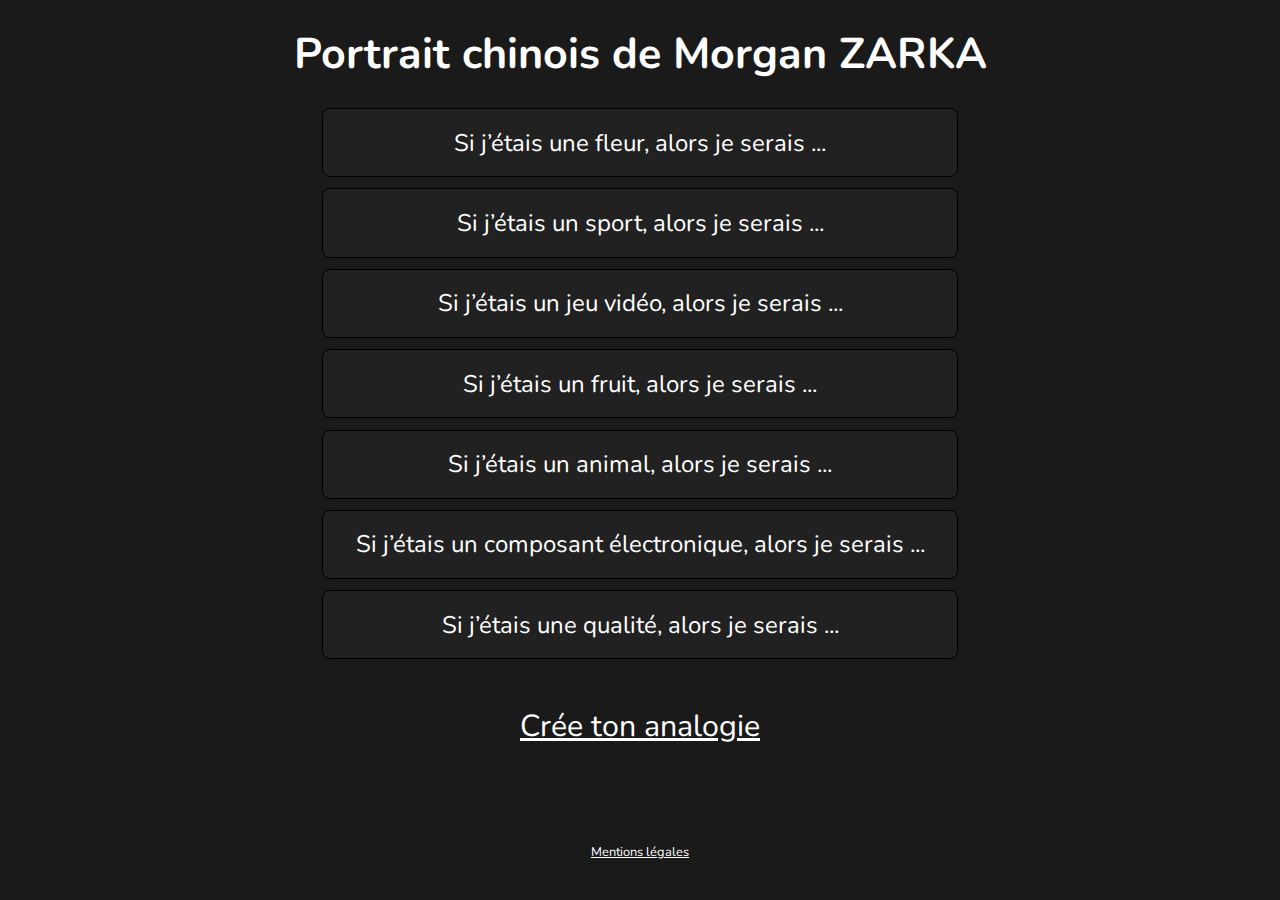
<file: index.html>
<!DOCTYPE html>
<html lang="fr">

<head>
    <meta charset="UTF-8">
    <meta http-equiv="X-UA-Compatible" content="IE=edge">
    <meta name="viewport" content="width=device-width, initial-scale=1.0">
    <title>Portrait chinois Morgan ZARKA</title>
    <link rel="stylesheet" href="style.css">
    <link rel="icon" type="image/x-icon" href="./img/favicon.ico">
    <link rel="preconnect" href="https://fonts.googleapis.com">
    <link rel="preconnect" href="https://fonts.gstatic.com" crossorigin>
    <link href="https://fonts.googleapis.com/css2?family=Nunito:wght@400;700&display=swap" rel="stylesheet">
</head>

<body>
    <h1>Portrait chinois de Morgan ZARKA</h1>
    <div class="analogies"></div>
    <div class="popup popup-invisible">
        <form action="">
            <fieldset>
                <legend> Crée ton analogie !</legend>
                <section>
                    <p><label>Si j'étais<span>*</span> <input id="analogie" type="text" name="analogie"
                                placeholder="Ton analogie" required></label>,<label> alors je serais<span>*</span> <input id="valeurAnalogie"
                                type="text" name="ValeurAnalogie" placeholder="Ta réponse" required></label><label> car<span>*</span> <input
                                id="explication" type="text" name="explication" placeholder="Ton explication" required>.</label>
                    </p>
                    <p><label>Choisis ta couleur : # <input id="couleur" type="text" name="couleur"
                                placeholder="Hexa code (6 caractères)" pattern="[0-9a-fA-F]{6}" maxlength="6"></label></p>
                    <p><label>Ton image : <textarea id="image" name="image" cols="20" rows="1"
                                placeholder="Lien de ton image"></textarea></label></p>
                    <p><label>Texte alternatif de l'image : <textarea id="alt" name="alt" cols="45" rows="1"
                                placeholder="Texte qui sera affiché si l'image ne charge pas" ></textarea></label></p>
                    <p><label>Ton détail<span>*</span> : <textarea id="detail" name="detail" cols="40" rows="5" required></textarea></label>
                    </p>
                    <p class="mail"><label>Ton Email<span>*</span> : <input id="mail" type="email" name="mail" required></label></p>
                </section>
                <section class="submit">
                    <p>Envoyer</p>
                </section>
            </fieldset>
        </form>
    </div>

    <p class="formulaire">Crée ton analogie</p>
    <div class="analogiesPerso"></div>
    <footer>
        <p class="mentionsLégales">Mentions légales</p>
        <p>Site édité par Morgan ZARKA (morgan.zarka@edu.univ-eiffel.fr) dans le cadre de la SAÉ 1.05<br>© Morgan ZARKA,
            2022.</p>
        <p>Fonction "footer" par Phillipe GAMBETTE (philippe.gambette@univ-eiffel.fr)</p>
        <p>Photo de la rose prise ici : <a tabindex="-1"
                href="https://www.flickr.com/photos/pedrosz/34309202136/in/[base64]/">Photo
                par Lamproslefteris</a> (Définition de la photo réduite pour le site)</p>
        <p>Image des jeux "Professeur Layton" prise ici : <a tabindex="-1"
                href="https://www.flickr.com/photos/90981665@N08/37161024156/in/photolist-d2yaiY-6JLULw-MTmoCT-9go1LQ-duKc7S-9gEfRz-9gEe46-9gE8KT-9gE6zD-9gHgCA-9c5VgQ-2khdzFP-YBMXP3-cxwrYL-2o3CQPY-8PsmBL-LvwMs9-6WBfLF-MTDEN5-duDywK-9Kh8iy-eLXdQp-eM9By7-bBUyrM-8gp6qq">Photo
                par Pedro Szekely</a> (Résolution de la photo modifiée pour le site)</p>
        <p>Photo du processeur prise ici : <a tabindex="-1"
                href="https://commons.wikimedia.org/wiki/File:Central_processing_unit.jpg">Photo par Lamproslefteris</a>
            (Définition de la photo réduite pour le site)</p>
        <p>Les donées entrés lorsque vous créez votre analogie sont enregistrés sur un serveur en France. Votre mail et
            votre adresse IP sont également stockés sur le serveur pendant 1 an (toutes les données seront suprimés
            l'été prochain. La personne en charge du traitement de ces données est Philipe GAMBETTE
            (philippe.gambette@univ-eiffel.fr)</p>
    </footer>
    <script src="script.js"></script>
</body>

</html>
</file>
<file: style.css>
body {
    background-color: rgb(26, 26, 26);
    font-family: 'Nunito', sans-serif;
}

h1 {
    text-align: center;
    font-size: 2.6875rem;
    color: white;
    margin: 25px;
}

p {
    color: white;
    font-size: 1.5rem;
    margin: 0.7em;
    transition: .5s;
    text-align: center;
}

section {
    background-color: rgb(33, 33, 33);
    margin: 0.7em;
    border: solid black 1px;
    padding: 0.05em;
    border-radius: 0.5rem;
    transition: .5s;
    margin-right: auto;
    margin-left: auto;
}

div.analogies section:hover,
div.analogiesPerso section:hover {
    cursor: pointer;
}

div.analogies section,
div.analogiesPerso section {
    width: 50%;
}

form {
    position: relative;
    text-align: center;
    width: fit-content;
    margin: auto;
}

form section:hover {
    box-shadow: 0 0 10px white;
}

fieldset {
    border: solid #8e8e8e 1px;
    border-radius: 0.5em;
    box-shadow: 0 0 5px #8e8e8e;
    width: fit-content;
    background-color: black;
}

legend {
    color: white;
    font-size: 1.5rem;
    text-shadow: 0 0 5px white;
    padding: 0.6em;
}

img {
    display: block;
    margin-right: auto;
    margin-left: auto;
    width: 90%;
    margin-bottom: 30px;
    max-width: 500px;
}

.popup-visible {
    display: flex;
}

.popup-invisible {
    display: none;
}

.popup {
    position: fixed;
    left: 0;
    right: 0;
    top: 0;
    bottom: 0;
    background-color: rgba(0, 0, 0, 0.695);
}

.submit{
    width: fit-content;
    margin-right: auto;
    margin-left: auto;
}

.formulaire {
    text-align: center;
    font-size: 1.9rem;
    margin-top: 1.5em;
    text-decoration: underline;
    cursor: pointer;
}

.mentionsLégales {
    margin-top: 75px;
    font-size: 0.8rem;
    text-decoration: underline;
    text-align: center;
}

textarea {
    display: inline-block;
    vertical-align: top;
    margin-bottom: 15px;
}

div.popup p:not(.submit p, p.mail) {
    margin-top: 15px;
    margin-bottom: 0px;
}

.submit p{
    font-size: 1rem;
    margin: 0.5rem;
}

p.modif {
    margin-left: auto;
    margin-bottom: 15px;
    font-size: 1rem;
    text-decoration: underline;
    width: fit-content;
}

p.modif:hover {
    cursor: alias;
}

p.mail{
    margin-bottom: 15px;
    margin-top: 0px;
}

footer{
    max-width: 1100px;
    margin-right: auto;
    margin-left: auto;
}

span{
    color: red;
}

.submit:hover{
    cursor:pointer;
}
</file>
